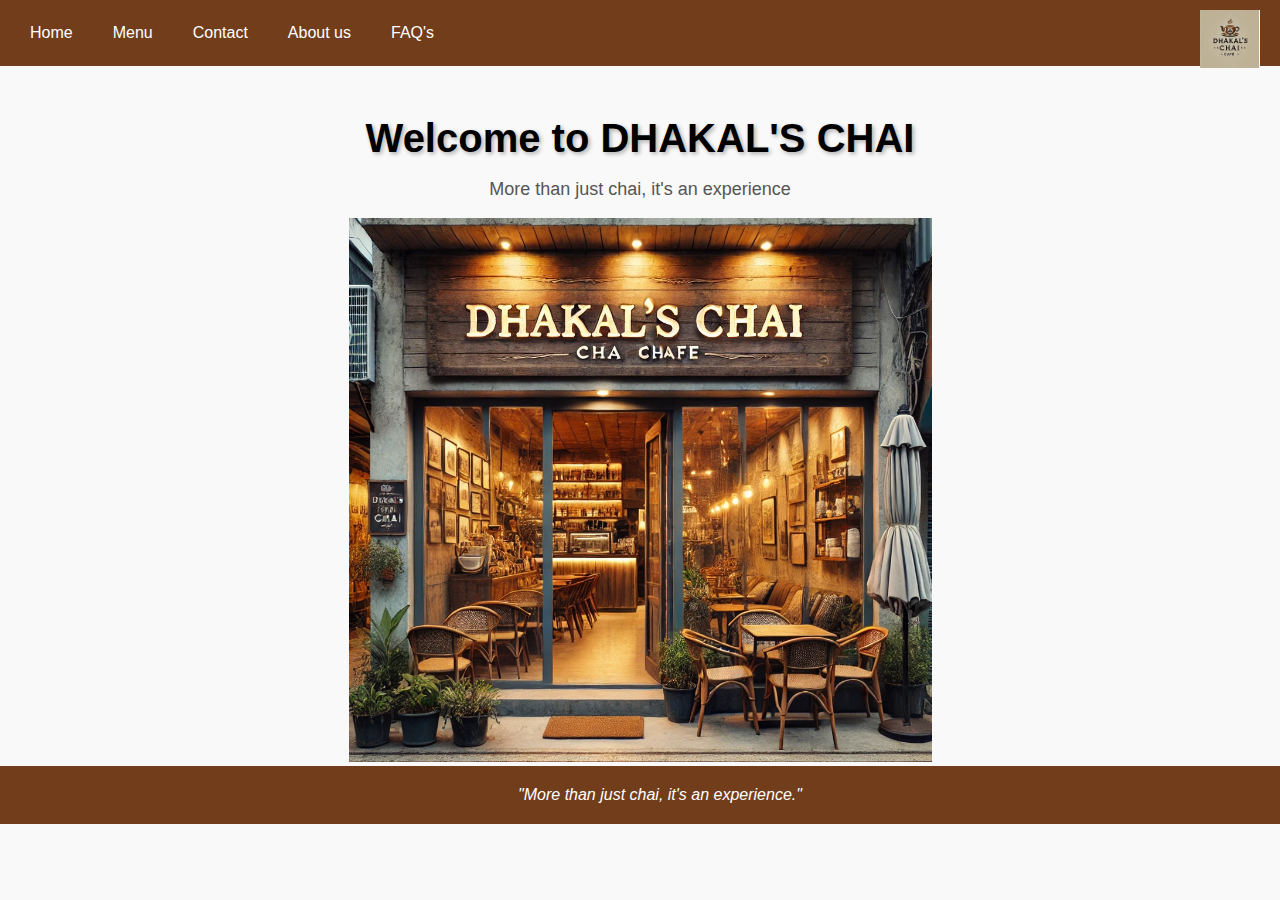
<file: index.html>
<!DOCTYPE html>
<html lang="en">
<head>
    <meta charset="UTF-8">
    <meta name="viewport" content="width=device-width, initial-scale=1.0">
    <title>Dhakal's Chai Cafe</title>
    <link rel="stylesheet" href="style.css"> <!-- Link to the external CSS file -->
</head>
<body>

    <!-- Navigation Bar -->
    <div class="navbar">
        <a href="index.html">Home</a>
        <a href="menu.html">Menu</a>
        <a href="contact.html">Contact</a>
        <a href="aboutus.html">About us</a>
        <a href="faq.html">FAQ's</a>

 <!-- Logo (positioned via CSS) -->
        <div class="logo">
            <img src="logo.png" alt="Dhakal's Chai Logo">
        </div>
    </div>

    <!-- Main Content -->
    <div class="main-content">
        <h1>Welcome to DHAKAL'S CHAI</h1>
        <p>More than just chai, it's an experience</p>

        <img src="store.png">
        </div>
    </div>

    <!-- Footer -->
    <div class="footer">
       <I>"More than just chai, it's an experience."</i>
    </div>

</body>
</html>
</file>
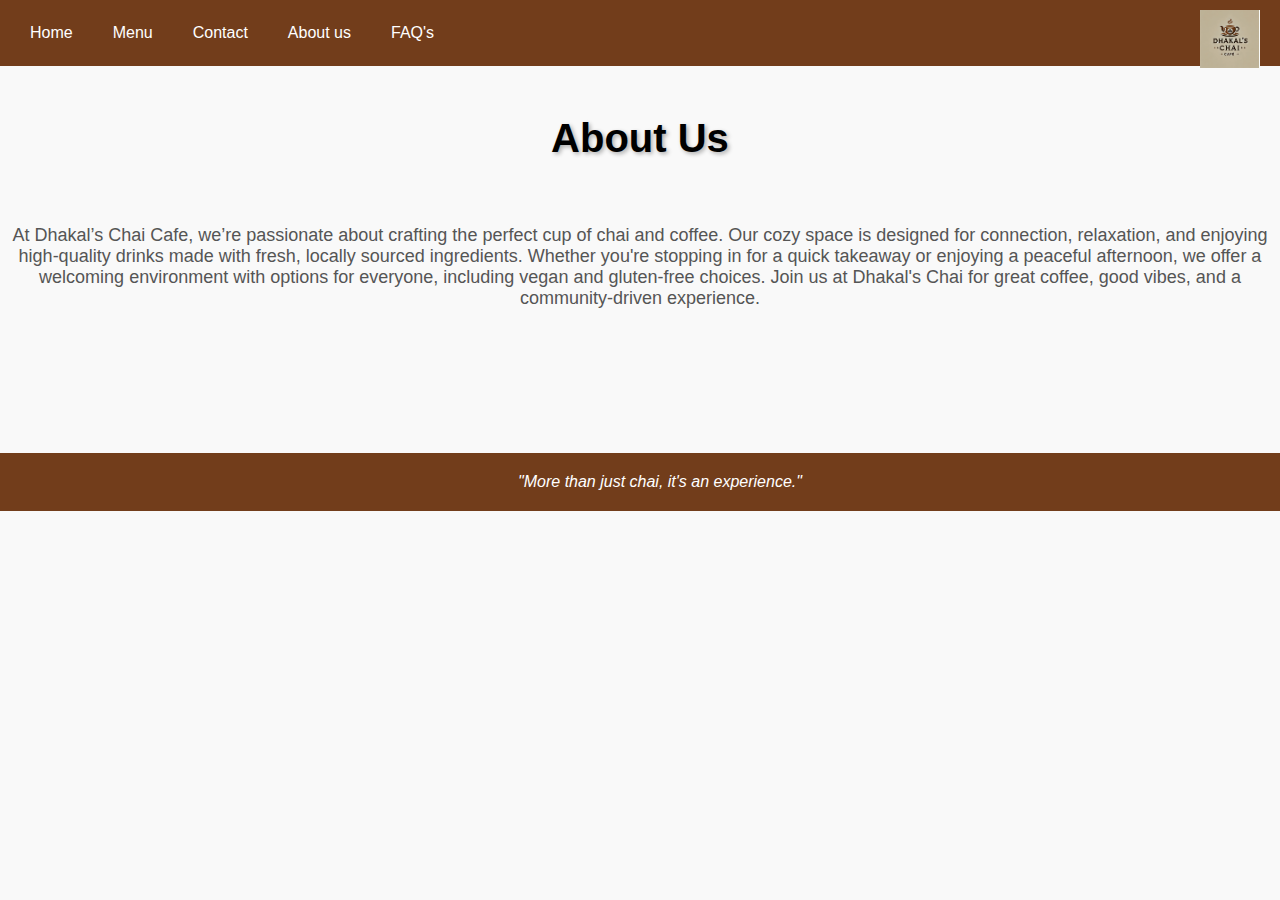
<file: aboutus.html>
<!DOCTYPE html>
<html lang="en">
<head>
    <meta charset="UTF-8">
    <meta name="viewport" content="width=device-width, initial-scale=1.0">
    <title>Dhakal's Chai Cafe</title>
    <link rel="stylesheet" href="style.css"> <!-- Link to the external CSS file -->
</head>
<body>

    <!-- Navigation Bar -->
    <div class="navbar">
        <a href="index.html">Home</a>
        <a href="menu.html">Menu</a>
        <a href="contact.html">Contact</a>
       <a href="aboutus.html">About us</a>
        <a href="faq.html">FAQ's</a>
 <!-- Logo (positioned via CSS) -->
        <div class="logo">
            <img src="logo.png" alt="Dhakal's Chai Logo">
        </div>
    </div>

    <!-- Main Content -->
    <div class="main-content">
        <h1>About Us</h1><br><br>
<p>At Dhakal’s Chai Cafe, we’re passionate about crafting the perfect cup of chai and coffee. Our cozy space is designed for connection, relaxation, and enjoying high-quality drinks made with fresh, locally sourced ingredients. Whether you're stopping in for a quick takeaway or enjoying a peaceful afternoon, we offer a welcoming environment with options for everyone, including vegan and gluten-free choices. Join us at Dhakal's Chai for great coffee, good vibes, and a community-driven experience.</p>
<br><br><br><br><br><br><br>










        </div>
    </div>

    <!-- Footer -->
    <div class="footer">
       <I>"More than just chai, it's an experience."</i>
    </div>

</body>
</html>
</file>
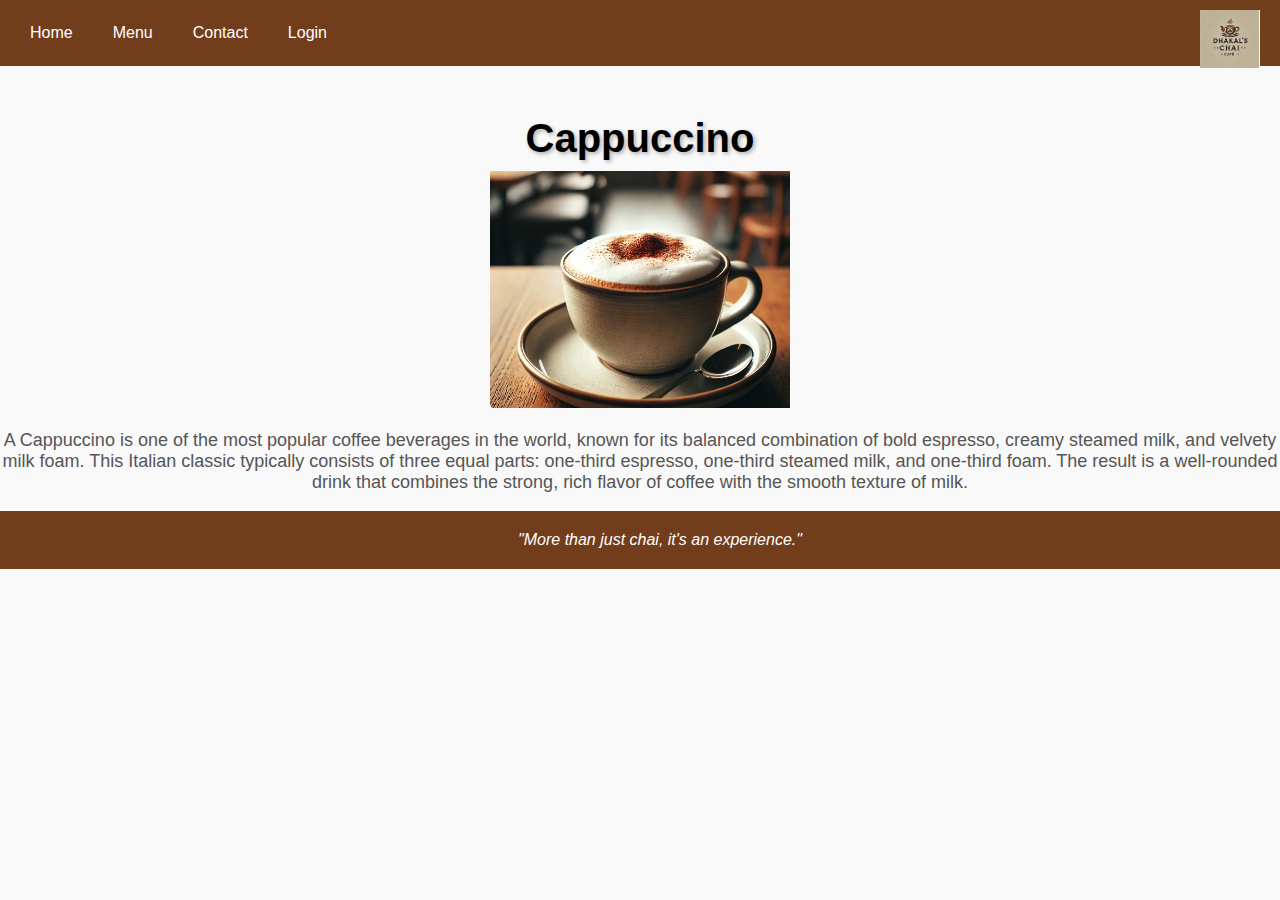
<file: cappuccino.html>
<!DOCTYPE html>
<html lang="en">
<head>
    <meta charset="UTF-8">
    <meta name="viewport" content="width=device-width, initial-scale=1.0">
    <title>Dhakal's Chai Cafe</title>
    <link rel="stylesheet" href="style.css"> <!-- Link to the external CSS file -->


</head>
<body>

    <!-- Navigation Bar -->
    <div class="navbar">
        <a href="index.html">Home</a>
        <a href="menu.html">Menu</a>
        <a href="contact.html">Contact</a>
        <a href="login.html">Login</a>
 <!-- Logo (positioned via CSS) -->
        <div class="logo">
            <img src="logo.png" alt="Dhakal's Chai Logo">
        </div>
    </div>

    <!-- Main Content -->
    <div class="main-content">
        <h1>Cappuccino</h1>
<img src="cappuccino.png" alt="Cappuccino Image" style="width: 300px;">
        <p>A Cappuccino is one of the most popular coffee beverages in the world, known for its balanced combination of bold espresso, creamy steamed milk, and velvety milk foam. This Italian classic typically consists of three equal parts: one-third espresso, one-third steamed milk, and one-third foam. The result is a well-rounded drink that combines the strong, rich flavor of coffee with the smooth texture of milk.</p>            
        
    </div>

    <!-- Footer -->
    <div class="footer">
       <I>"More than just chai, it's an experience."</i>
    </div>

</body>
</html>
</file>
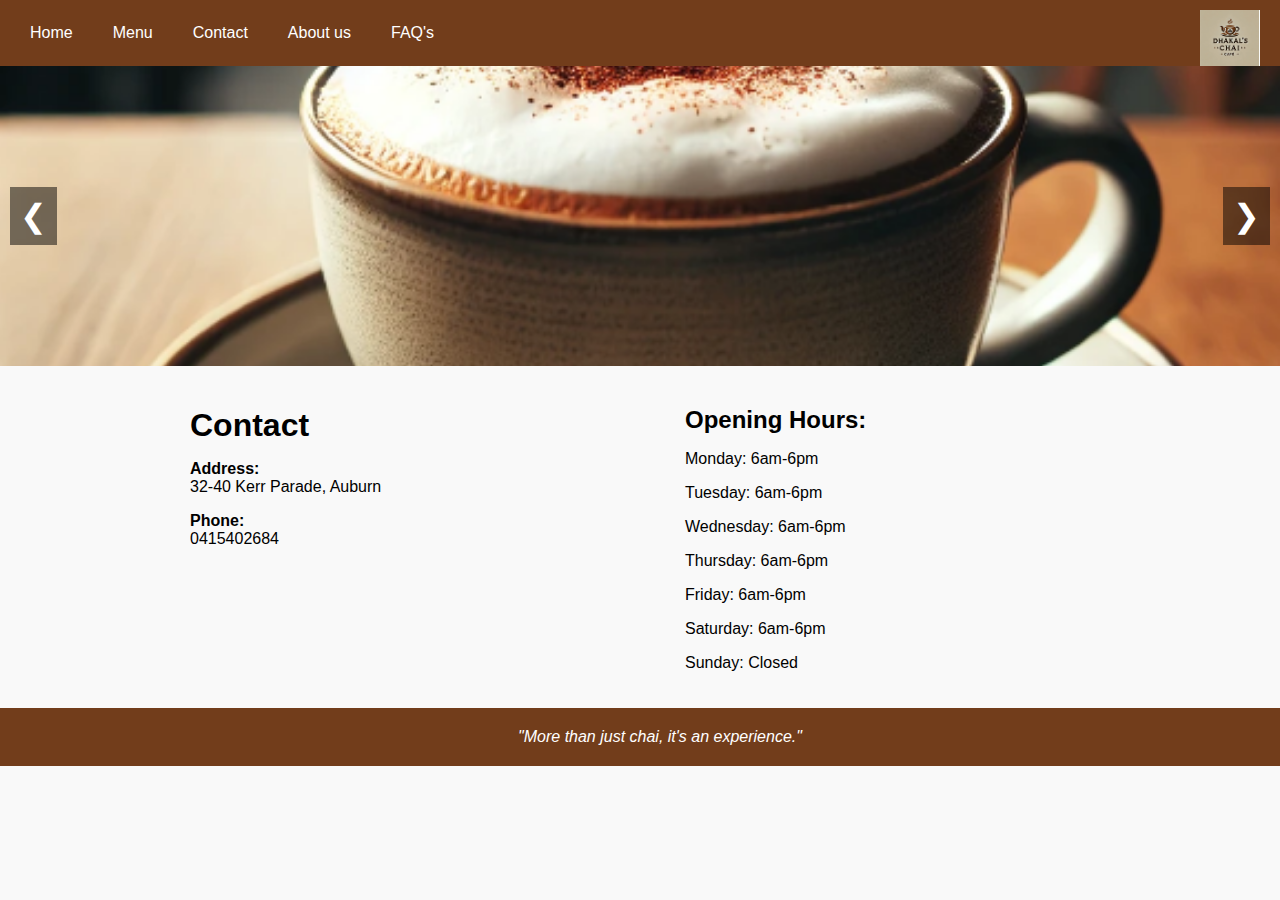
<file: contact.html>
<!DOCTYPE html>
<html lang="en">
<head>
    <meta charset="UTF-8">
    <meta name="viewport" content="width=device-width, initial-scale=1.0">
    <title>Contact - Dhakal's Chai Cafe</title>
<style>
        /* Flexbox container for left and right alignment */
        .contact-container {
            display: flex;
            justify-content: space-between;
            padding: 20px;
            max-width: 900px;
            margin: 0 auto; /* Center the container */
        }

        /* Left column (contact details) */
        .contact-info {
            width: 45%; /* Adjust the width to split the content */
        }

        /* Right column (opening hours) */
        .opening-hours {
            width: 45%; /* Adjust the width to split the content */
        }

        /* Optional: Add some margin between sections for clarity */
        .contact-info h1, .opening-hours h2 {
            margin-bottom: 10px;
        }


 /* Full-width Slider container */
    .slider {
      position: relative;
      width: 100vw; /* Full viewport width */
      margin: 0 auto;
      overflow: hidden;
      height: 300px; /* Fixed height for the slider */
    }

    /* Slide container */
    .slides {
      display: flex;
      transition: transform 0.5s ease-in-out;
      width: 300%; /* Set to 300% for 3 slides (adjust based on the number of slides) */
    }

    /* Each slide takes full viewport width */
    .slide {
      min-width: 100vw; /* Each slide takes full viewport width */
      box-sizing: border-box;
    }

    /* Force all images to have the same size */
    .slide img {
      width: 100vw; /* Full viewport width */
      height: 300px; /* Fixed height */
      object-fit: cover; /* Ensure the image fits without distortion */
    }

    /* Navigation arrows */
    .prev, .next {
      position: absolute;
      top: 50%;
      transform: translateY(-50%);
      font-size: 2rem;
      color: white;
      padding: 10px;
      background-color: rgba(0, 0, 0, 0.5);
      cursor: pointer;
      z-index: 1;
    }

    .prev {
      left: 10px;
    }

    .next {
      right: 10px;
    }

  


    </style>
    <link rel="stylesheet" href="style.css"> <!-- Link to the external CSS file -->
</head>
<body>

   <!-- Navigation Bar -->
    <div class="navbar">
        <a href="index.html">Home</a>
        <a href="menu.html">Menu</a>
        <a href="contact.html">Contact</a>
        <a href="aboutus.html">About us</a>
        <a href="faq.html">FAQ's</a>
 <!-- Logo (positioned via CSS) -->
        <div class="logo">
            <img src="logo.png" alt="Dhakal's Chai Logo">
        </div>
    </div>


<!-- Slider Section -->
  <div class="slider">
    <div class="slides">
      <!-- Slide 1 -->
      <div class="slide">
        <img src="cappuccino.png" alt="Slide 1">
      </div>
      <!-- Slide 2 -->
      <div class="slide">
        <img src="english.png" alt="Slide 2">
      </div>
      <!-- Slide 3 -->
      <div class="slide">
        <img src="continental.png" alt="Slide 3">
      </div>
    </div>

    <!-- Navigation arrows -->
    <a class="prev" onclick="plusSlides(-1)">&#10094;</a>
    <a class="next" onclick="plusSlides(1)">&#10095;</a>
  </div>



    <!-- Contact Section -->
    <div class="contact-container">
        <div class="contact-info">
            <h1>Contact</h1>
            <p><strong>Address:</strong><br> 32-40 Kerr Parade, Auburn</p>
            <p><strong>Phone:</strong><br> 0415402684</p>
        </div>
        <div class="opening-hours">
            <h2>Opening Hours:</h2>
            <p>Monday: 6am-6pm</p>
            <p>Tuesday: 6am-6pm</p>
            <p>Wednesday: 6am-6pm</p>
            <p>Thursday: 6am-6pm</p>
            <p>Friday: 6am-6pm</p>
            <p>Saturday: 6am-6pm</p>
            <p>Sunday: Closed</p>
        </div>
    </div>


 <!-- Footer -->
    <div class="footer">
       <I>"More than just chai, it's an experience."</i>
    </div>


  <!-- JavaScript -->
  <script src="slider.js"></script>

</body>
</html>
</file>
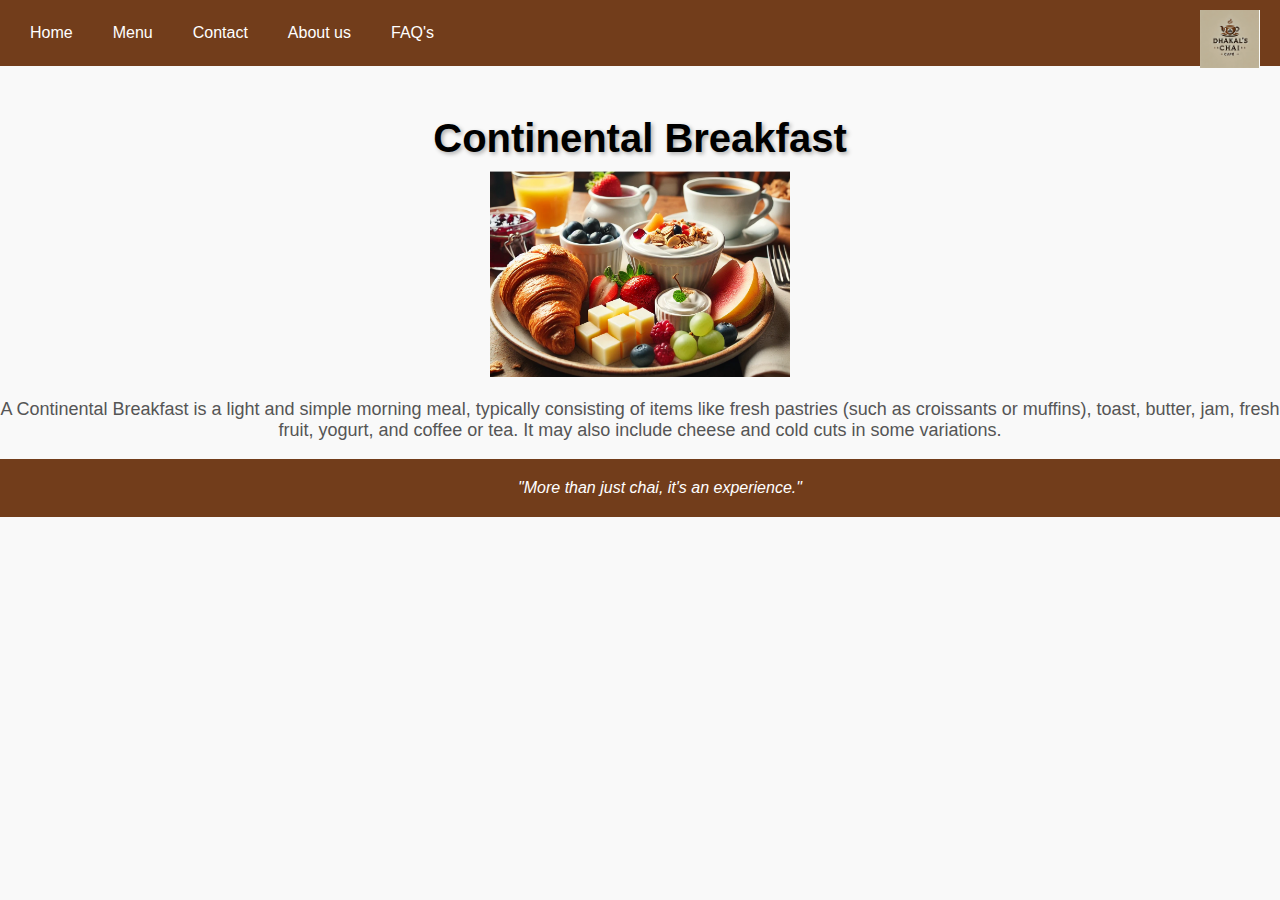
<file: continental.html>
<!DOCTYPE html>
<html lang="en">
<head>
    <meta charset="UTF-8">
    <meta name="viewport" content="width=device-width, initial-scale=1.0">
    <title>Dhakal's Chai Cafe</title>
    <link rel="stylesheet" href="style.css"> <!-- Link to the external CSS file -->


</head>
<body>

    <!-- Navigation Bar -->
    <div class="navbar">
        <a href="index.html">Home</a>
        <a href="menu.html">Menu</a>
        <a href="contact.html">Contact</a>
   <a href="aboutus.html">About us</a>
        <a href="faq.html">FAQ's</a>
 <!-- Logo (positioned via CSS) -->
        <div class="logo">
            <img src="logo.png" alt="Dhakal's Chai Logo">
        </div>
    </div>

    <!-- Main Content -->
    <div class="main-content">
        <h1>Continental Breakfast</h1>
<img src="continental.png" alt="Continental Breakfast Image" style="width: 300px;">
        <p>A Continental Breakfast is a light and simple morning meal, typically consisting of items like fresh pastries (such as croissants or muffins), toast, butter, jam, fresh fruit, yogurt, and coffee or tea. It may also include cheese and cold cuts in some variations.</p>            
        
    </div>

    <!-- Footer -->
    <div class="footer">
       <I>"More than just chai, it's an experience."</i>
    </div>

</body>
</html>
</file>
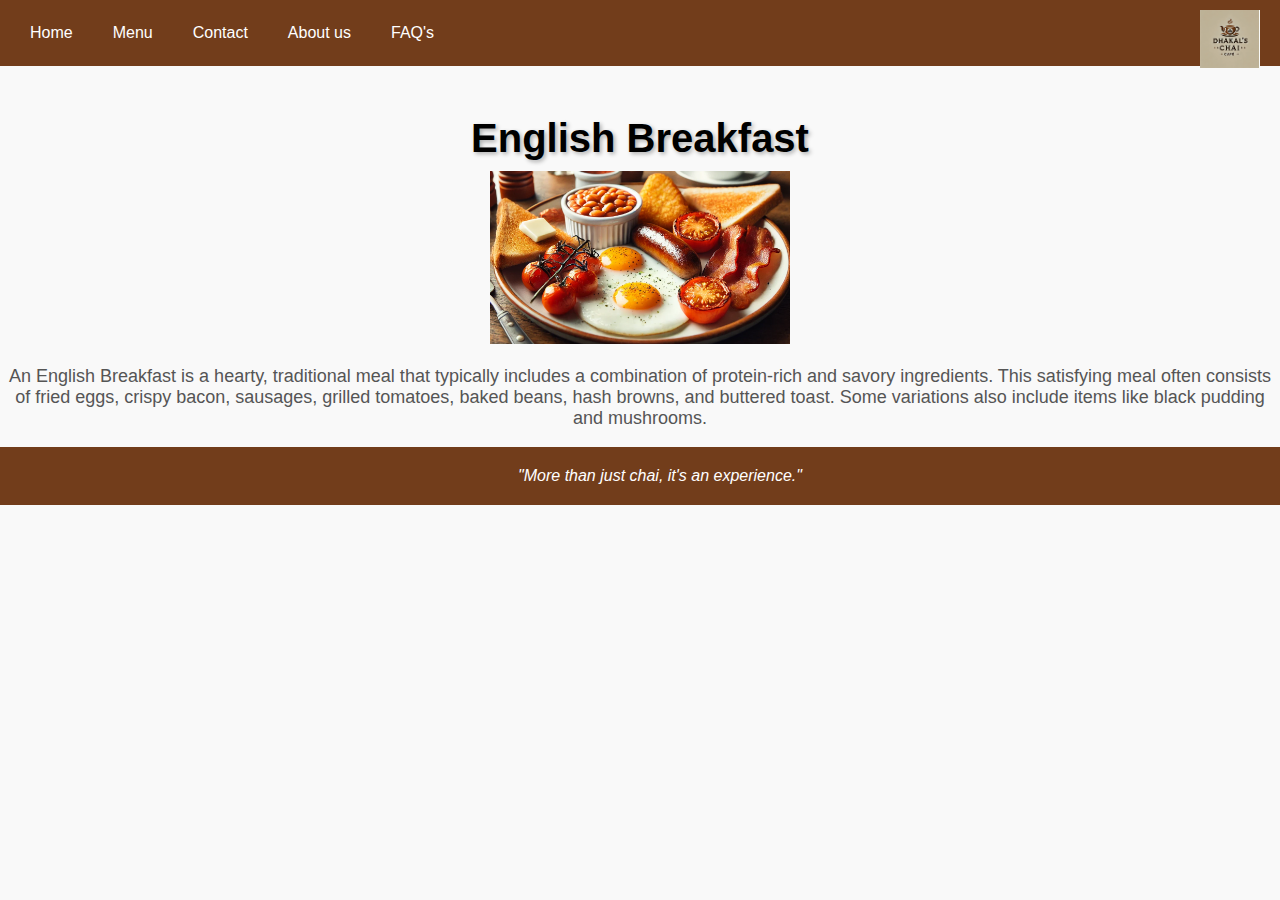
<file: english.html>
<!DOCTYPE html>
<html lang="en">
<head>
    <meta charset="UTF-8">
    <meta name="viewport" content="width=device-width, initial-scale=1.0">
    <title>Dhakal's Chai Cafe</title>
    <link rel="stylesheet" href="style.css"> <!-- Link to the external CSS file -->


</head>
<body>

    <!-- Navigation Bar -->
    <div class="navbar">
        <a href="index.html">Home</a>
        <a href="menu.html">Menu</a>
        <a href="contact.html">Contact</a>
        <a href="aboutus.html">About us</a>
        <a href="faq.html">FAQ's</a>
 <!-- Logo (positioned via CSS) -->
        <div class="logo">
            <img src="logo.png" alt="Dhakal's Chai Logo">
        </div>
    </div>

    <!-- Main Content -->
    <div class="main-content">
        <h1>English Breakfast</h1>
<img src="english.png" alt="English Breakfast Image" style="width: 300px;">
        <p>An English Breakfast is a hearty, traditional meal that typically includes a combination of protein-rich and savory ingredients. This satisfying meal often consists of fried eggs, crispy bacon, sausages, grilled tomatoes, baked beans, hash browns, and buttered toast. Some variations also include items like black pudding and mushrooms.</p>            
        
    </div>

    <!-- Footer -->
    <div class="footer">
       <I>"More than just chai, it's an experience."</i>
    </div>

</body>
</html>
</file>
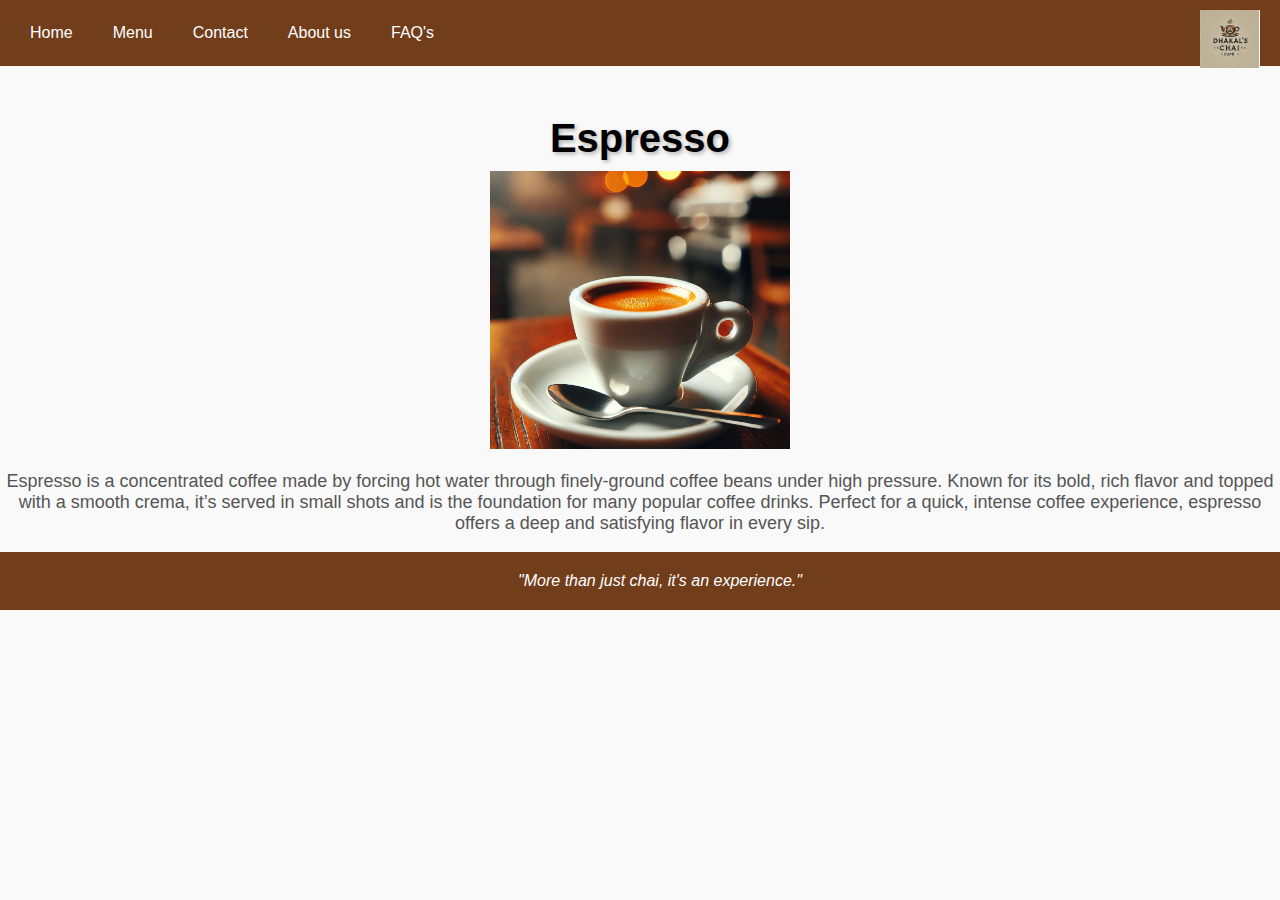
<file: espresso.html>
<!DOCTYPE html>
<html lang="en">
<head>
    <meta charset="UTF-8">
    <meta name="viewport" content="width=device-width, initial-scale=1.0">
    <title>Dhakal's Chai Cafe</title>
    <link rel="stylesheet" href="style.css"> <!-- Link to the external CSS file -->


</head>
<body>

    <!-- Navigation Bar -->
    <div class="navbar">
        <a href="index.html">Home</a>
        <a href="menu.html">Menu</a>
        <a href="contact.html">Contact</a>
       <a href="aboutus.html">About us</a>
        <a href="faq.html">FAQ's</a>
 <!-- Logo (positioned via CSS) -->
        <div class="logo">
            <img src="logo.png" alt="Dhakal's Chai Logo">
        </div>
    </div>

    <!-- Main Content -->
    <div class="main-content">
        <h1>Espresso</h1>
<img src="espresso.png" alt="Espresso Image" style="width: 300px;">
        <p>Espresso is a concentrated coffee made by forcing hot water through finely-ground coffee beans under high pressure. Known for its bold, rich flavor and topped with a smooth crema, it’s served in small shots and is the foundation for many popular coffee drinks. Perfect for a quick, intense coffee experience, espresso offers a deep and satisfying flavor in every sip.</p>            
        
    </div>

    <!-- Footer -->
    <div class="footer">
       <I>"More than just chai, it's an experience."</i>
    </div>

</body>
</html>
</file>
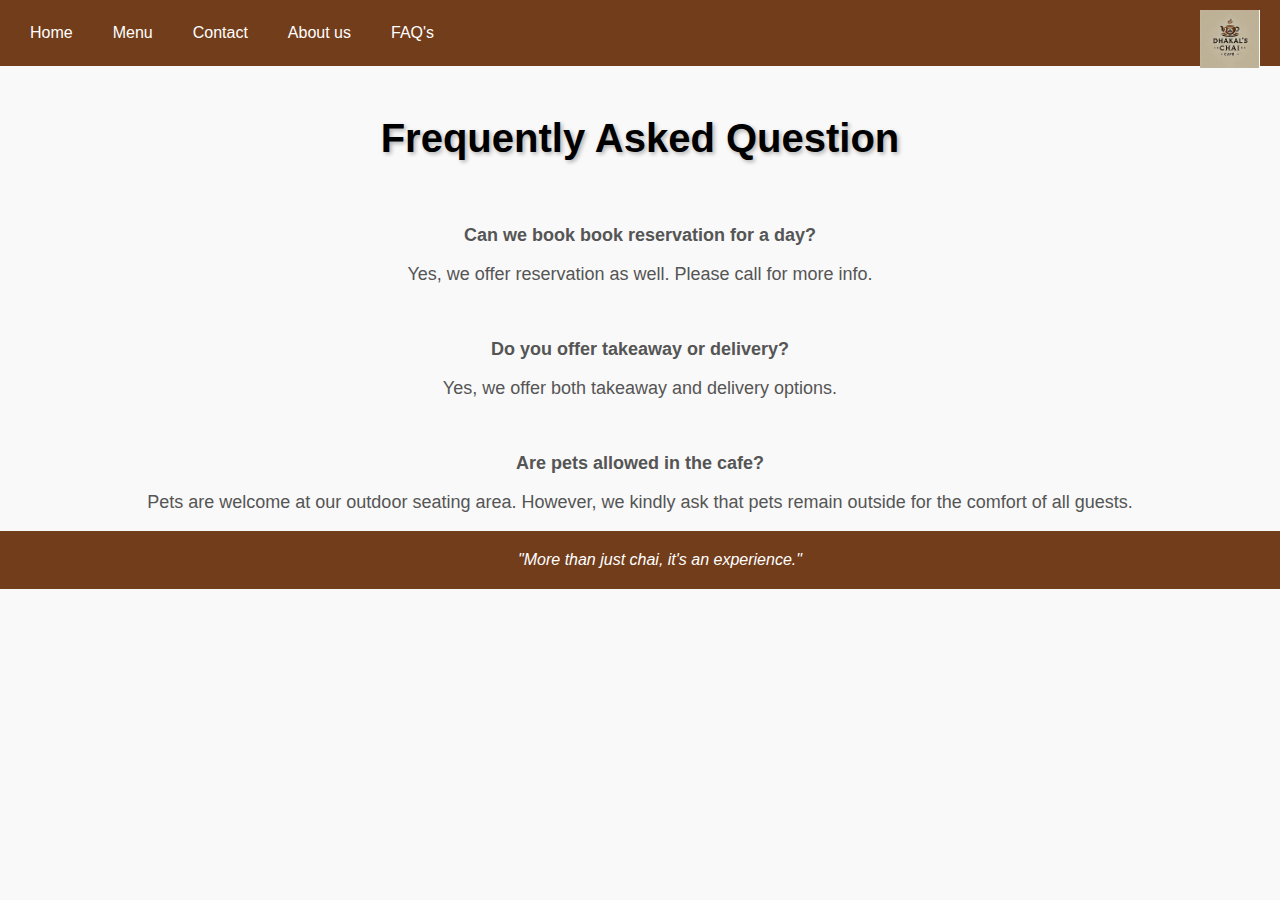
<file: faq.html>
<!DOCTYPE html>
<html lang="en">
<head>
    <meta charset="UTF-8">
    <meta name="viewport" content="width=device-width, initial-scale=1.0">
    <title>Dhakal's Chai Cafe</title>
    <link rel="stylesheet" href="style.css"> <!-- Link to the external CSS file -->
</head>
<body>

    <!-- Navigation Bar -->
    <div class="navbar">
        <a href="index.html">Home</a>
        <a href="menu.html">Menu</a>
        <a href="contact.html">Contact</a>
       <a href="aboutus.html">About us</a>
        <a href="faq.html">FAQ's</a>
 <!-- Logo (positioned via CSS) -->
        <div class="logo">
            <img src="logo.png" alt="Dhakal's Chai Logo">
        </div>
    </div>

    <!-- Main Content -->
    <div class="main-content">
        <h1>Frequently Asked Question</h1><br><br>
        <strong><p>Can we book book reservation for a day?</p></strong>
<p>Yes, we offer reservation as well. Please call for more info.</p><br>

<strong><p> Do you offer takeaway or delivery?</p></strong>
<p>Yes, we offer both takeaway and delivery options.</p><br>

<strong><p>Are pets allowed in the cafe?</p></strong>
<p>Pets are welcome at our outdoor seating area. However, we kindly ask that pets remain outside for the comfort of all guests.</p></strong>


        </div>
    </div>

    <!-- Footer -->
    <div class="footer">
       <I>"More than just chai, it's an experience."</i>
    </div>

</body>
</html>
</file>
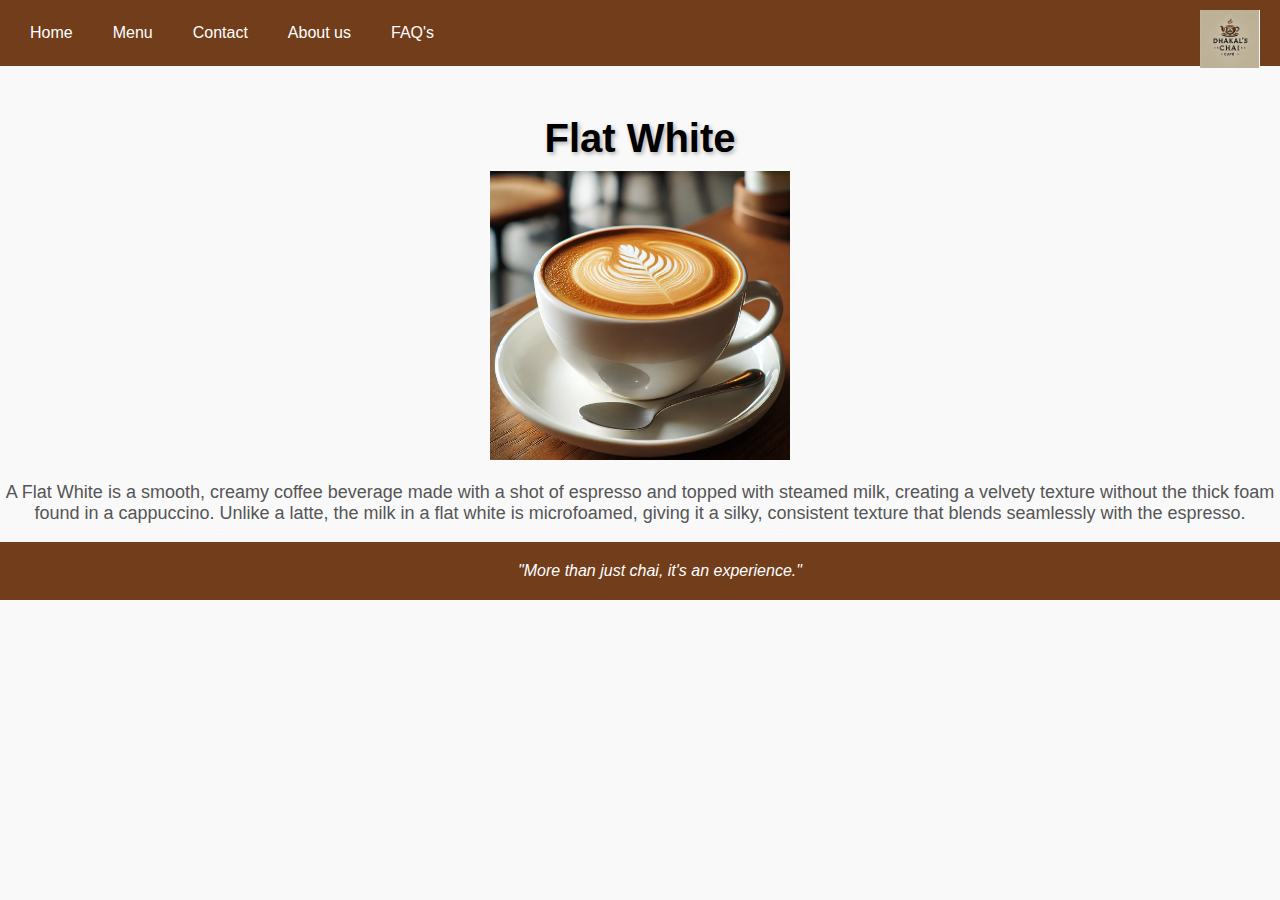
<file: flatwhite.html>
<!DOCTYPE html>
<html lang="en">
<head>
    <meta charset="UTF-8">
    <meta name="viewport" content="width=device-width, initial-scale=1.0">
    <title>Dhakal's Chai Cafe</title>
    <link rel="stylesheet" href="style.css"> <!-- Link to the external CSS file -->


</head>
<body>

    <!-- Navigation Bar -->
    <div class="navbar">
        <a href="index.html">Home</a>
        <a href="menu.html">Menu</a>
        <a href="contact.html">Contact</a>
        <a href="aboutus.html">About us</a>
        <a href="faq.html">FAQ's</a>
 <!-- Logo (positioned via CSS) -->
        <div class="logo">
            <img src="logo.png" alt="Dhakal's Chai Logo">
        </div>
    </div>

    <!-- Main Content -->
    <div class="main-content">
        <h1>Flat White</h1>
<img src="flatwhite.png" alt="Flat White Image" style="width: 300px;">
        <p>A Flat White is a smooth, creamy coffee beverage made with a shot of espresso and topped with steamed milk, creating a velvety texture without the thick foam found in a cappuccino. Unlike a latte, the milk in a flat white is microfoamed, giving it a silky, consistent texture that blends seamlessly with the espresso.</p>            
        
    </div>

    <!-- Footer -->
    <div class="footer">
       <I>"More than just chai, it's an experience."</i>
    </div>

</body>
</html>
</file>
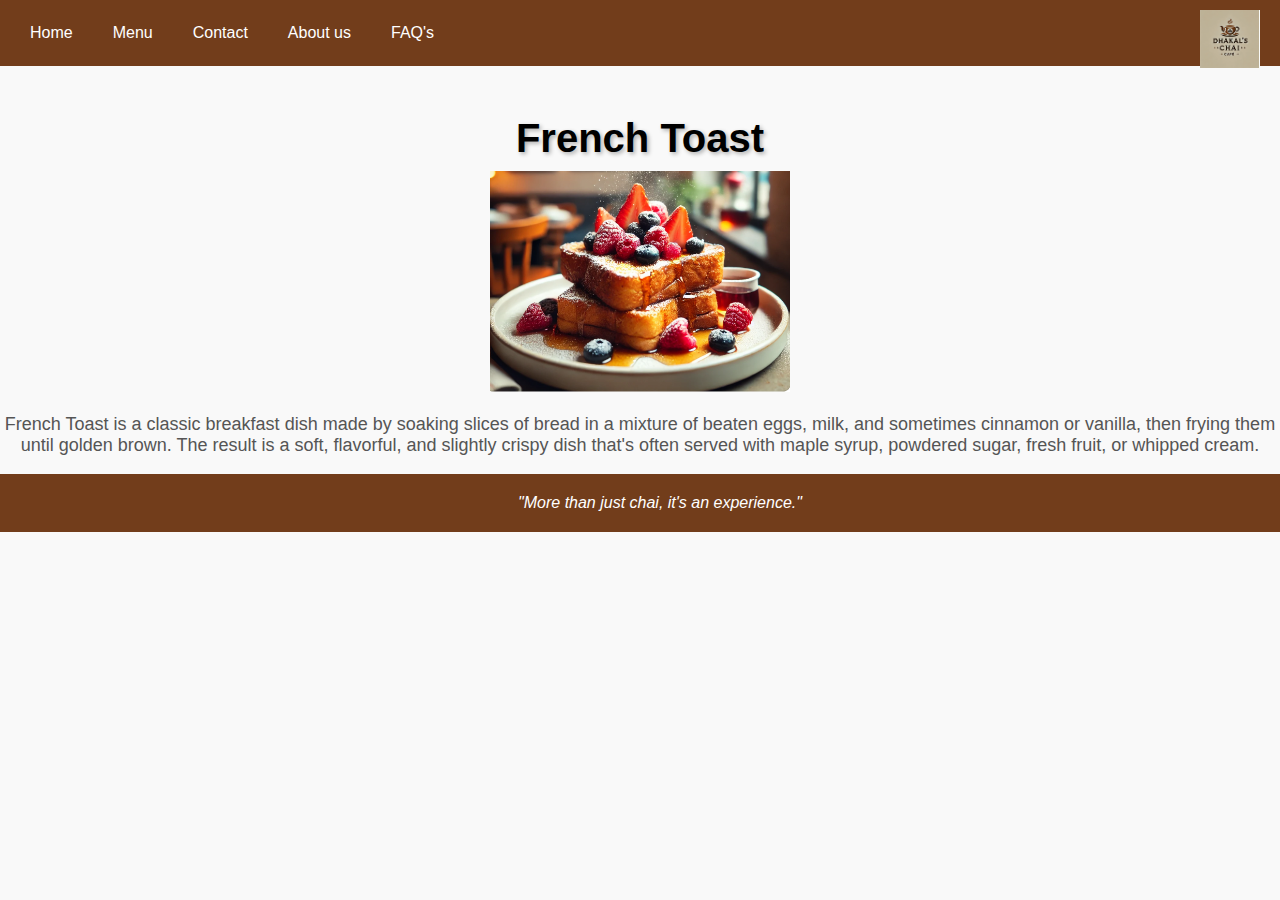
<file: french.html>
<!DOCTYPE html>
<html lang="en">
<head>
    <meta charset="UTF-8">
    <meta name="viewport" content="width=device-width, initial-scale=1.0">
    <title>Dhakal's Chai Cafe</title>
    <link rel="stylesheet" href="style.css"> <!-- Link to the external CSS file -->


</head>
<body>

    <!-- Navigation Bar -->
    <div class="navbar">
        <a href="index.html">Home</a>
        <a href="menu.html">Menu</a>
        <a href="contact.html">Contact</a>
          <a href="aboutus.html">About us</a>
        <a href="faq.html">FAQ's</a>
 <!-- Logo (positioned via CSS) -->
        <div class="logo">
            <img src="logo.png" alt="Dhakal's Chai Logo">
        </div>
    </div>

    <!-- Main Content -->
    <div class="main-content">
        <h1>French Toast</h1>
<img src="french.png" alt="French Toast Image" style="width: 300px;">
        <p>French Toast is a classic breakfast dish made by soaking slices of bread in a mixture of beaten eggs, milk, and sometimes cinnamon or vanilla, then frying them until golden brown. The result is a soft, flavorful, and slightly crispy dish that's often served with maple syrup, powdered sugar, fresh fruit, or whipped cream.</p>            
        
    </div>

    <!-- Footer -->
    <div class="footer">
       <I>"More than just chai, it's an experience."</i>
    </div>

</body>
</html>
</file>
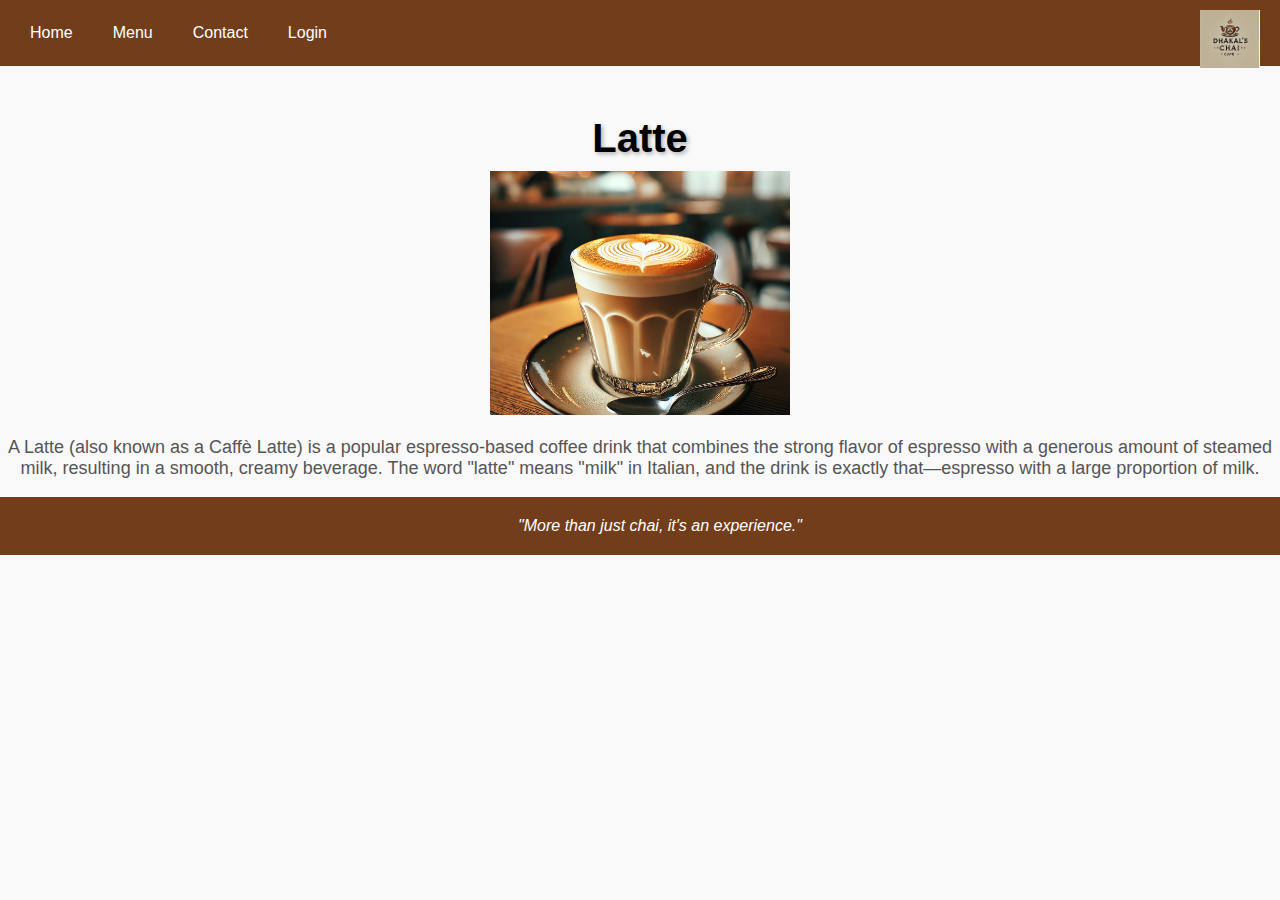
<file: latte.html>
<!DOCTYPE html>
<html lang="en">
<head>
    <meta charset="UTF-8">
    <meta name="viewport" content="width=device-width, initial-scale=1.0">
    <title>Dhakal's Chai Cafe</title>
    <link rel="stylesheet" href="style.css"> <!-- Link to the external CSS file -->


</head>
<body>

    <!-- Navigation Bar -->
    <div class="navbar">
        <a href="index.html">Home</a>
        <a href="menu.html">Menu</a>
        <a href="contact.html">Contact</a>
        <a href="login.html">Login</a>
 <!-- Logo (positioned via CSS) -->
        <div class="logo">
            <img src="logo.png" alt="Dhakal's Chai Logo">
        </div>
    </div>

    <!-- Main Content -->
    <div class="main-content">
        <h1>Latte</h1>
<img src="latte.png" alt="Latte Image" style="width: 300px;">
        <p>A Latte (also known as a Caffè Latte) is a popular espresso-based coffee drink that combines the strong flavor of espresso with a generous amount of steamed milk, resulting in a smooth, creamy beverage. The word "latte" means "milk" in Italian, and the drink is exactly that—espresso with a large proportion of milk.</p>            
        
    </div>

    <!-- Footer -->
    <div class="footer">
       <I>"More than just chai, it's an experience."</i>
    </div>

</body>
</html>
</file>
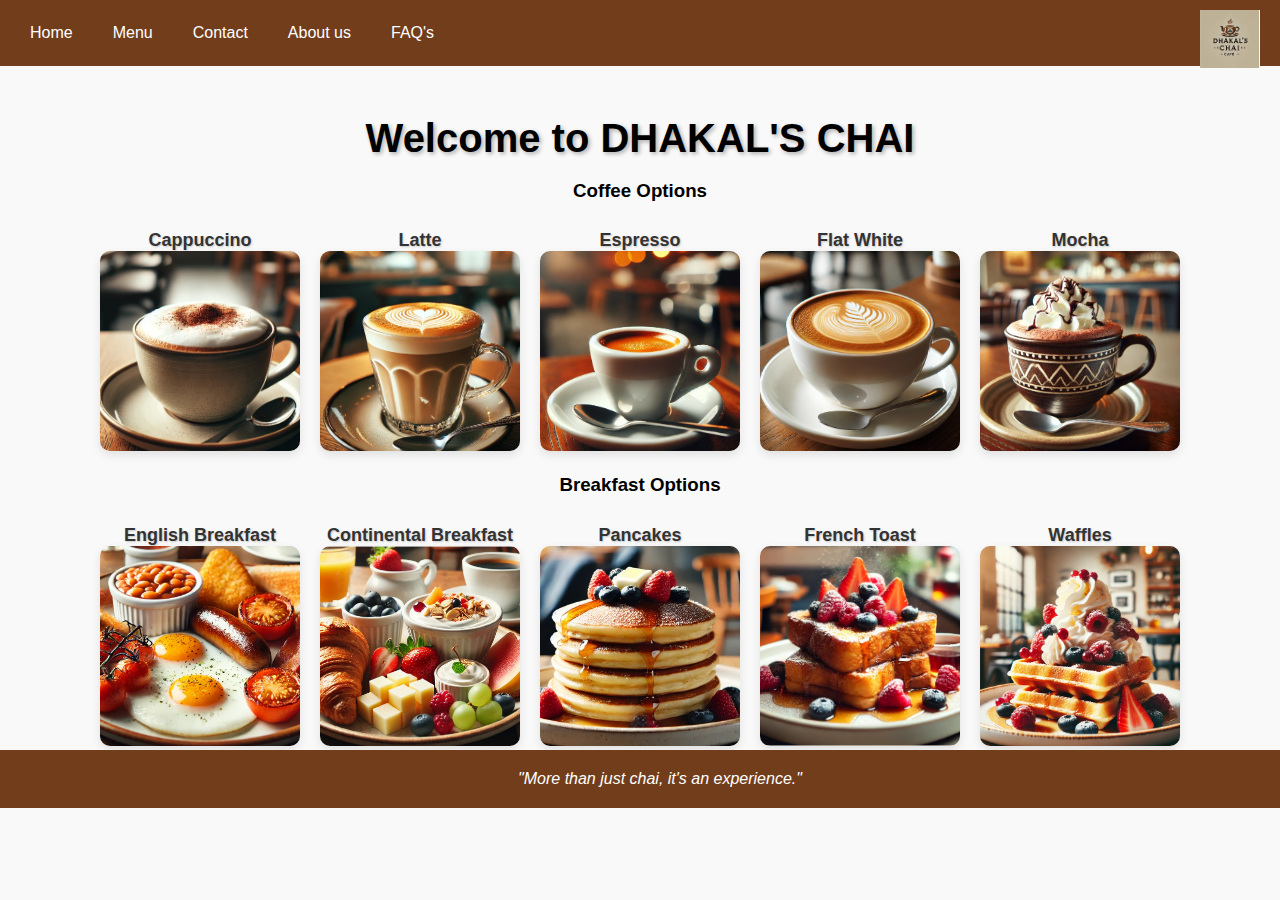
<file: menu.html>
<!DOCTYPE html>
<html lang="en">
<head>
    <meta charset="UTF-8">
    <meta name="viewport" content="width=device-width, initial-scale=1.0">
    <title>Dhakal's Chai Cafe</title>
    <link rel="stylesheet" href="style.css">
<link rel="stylesheet" href="menu.css"> <!-- Linking the external CSS file -->
</head>
<body>

    <!-- Navigation Bar -->
    <div class="navbar">
        <a href="index.html">Home</a>
        <a href="menu.html">Menu</a>
        <a href="contact.html">Contact</a>
          <a href="aboutus.html">About us</a>
        <a href="faq.html">FAQ's</a> 
        <!-- Logo (positioned via CSS) -->
        <div class="logo">
            <img src="logo.png" alt="Dhakal's Chai Logo">
        </div>
    </div>

    <!-- Main Content -->
    <div class="main-content">
        <h1>Welcome to DHAKAL'S CHAI</h1>
        <h3>Coffee Options</h3>
        <!-- Coffee Options using Flexbox -->
        <div class="gallery">
            <div class="gallery-item">
                <a href="cappuccino.html">Cappuccino</a>
                <img src="cappuccino.png" alt="Cappuccino">
            </div>
            <div class="gallery-item">
                <a href="latte.html">Latte</a>
                <img src="latte.png" alt="Latte">
            </div>
            <div class="gallery-item">
                <a href="espresso.html">Espresso</a>
                <img src="espresso.png" alt="Espresso">
            </div>
            <div class="gallery-item">
                <a href="flatwhite.html">Flat White</a>
                <img src="flatwhite.png" alt="Flat White">
            </div>
            <div class="gallery-item">
                <a href="mocha.html">Mocha</a>
                <img src="mocha.png" alt="Mocha">
            </div>
        </div>

        <h3>Breakfast Options</h3>
        <!-- Breakfast Options using Flexbox -->
        <div class="gallery">
            <div class="gallery-item">
                <a href="english.html">English Breakfast</a>
                <img src="english.png" alt="English Breakfast">
            </div>
            <div class="gallery-item">
                <a href="continental.html">Continental Breakfast</a>
                <img src="continental.png" alt="Continental Breakfast">
            </div>
            <div class="gallery-item">
                <a href="pancakes.html">Pancakes</a>
                <img src="pancakes.png" alt="Pancakes">
            </div>
            <div class="gallery-item">
                <a href="french.html">French Toast</a>
                <img src="french.png" alt="French Toast">
            </div>
            <div class="gallery-item">
                <a href="waffles.html">Waffles</a>
                <img src="waffles.png" alt="Waffles">
            </div>
        </div>
    </div>

    <!-- Footer -->
    <div class="footer">
        <i>"More than just chai, it's an experience."</i>
    </div>

</body>
</html>
</file>
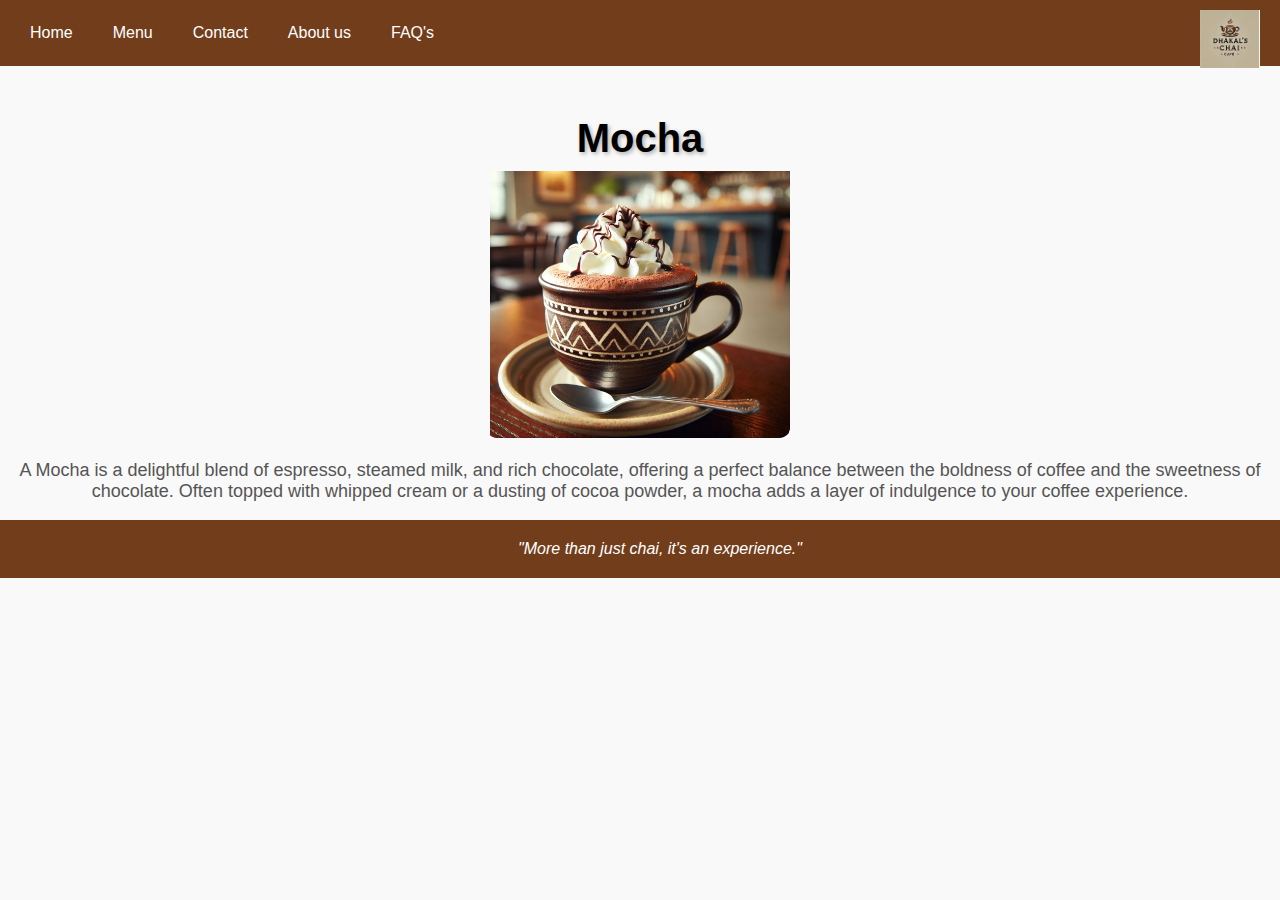
<file: mocha.html>
<!DOCTYPE html>
<html lang="en">
<head>
    <meta charset="UTF-8">
    <meta name="viewport" content="width=device-width, initial-scale=1.0">
    <title>Dhakal's Chai Cafe</title>
    <link rel="stylesheet" href="style.css"> <!-- Link to the external CSS file -->


</head>
<body>

    <!-- Navigation Bar -->
    <div class="navbar">
        <a href="index.html">Home</a>
        <a href="menu.html">Menu</a>
        <a href="contact.html">Contact</a>
      <a href="aboutus.html">About us</a>
        <a href="faq.html">FAQ's</a>
 <!-- Logo (positioned via CSS) -->
        <div class="logo">
            <img src="logo.png" alt="Dhakal's Chai Logo">
        </div>
    </div>

    <!-- Main Content -->
    <div class="main-content">
        <h1>Mocha</h1>
<img src="mocha.png" alt="Mocha Image" style="width: 300px;">
        <p>A Mocha is a delightful blend of espresso, steamed milk, and rich chocolate, offering a perfect balance between the boldness of coffee and the sweetness of chocolate. Often topped with whipped cream or a dusting of cocoa powder, a mocha adds a layer of indulgence to your coffee experience.</p>            
        
    </div>

    <!-- Footer -->
    <div class="footer">
       <I>"More than just chai, it's an experience."</i>
    </div>

</body>
</html>
</file>
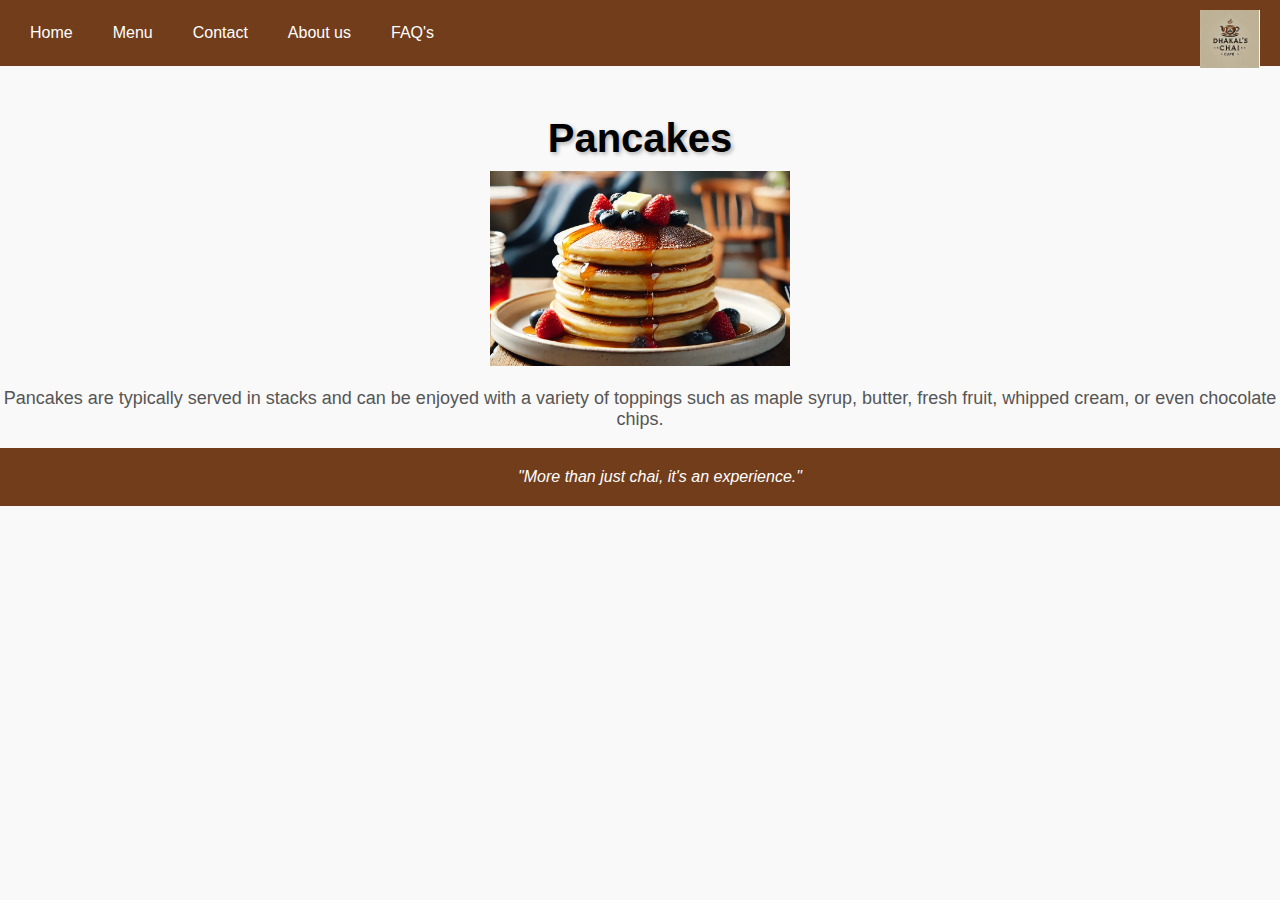
<file: pancakes.html>
<!DOCTYPE html>
<html lang="en">
<head>
    <meta charset="UTF-8">
    <meta name="viewport" content="width=device-width, initial-scale=1.0">
    <title>Dhakal's Chai Cafe</title>
    <link rel="stylesheet" href="style.css"> <!-- Link to the external CSS file -->


</head>
<body>

    <!-- Navigation Bar -->
    <div class="navbar">
        <a href="index.html">Home</a>
        <a href="menu.html">Menu</a>
        <a href="contact.html">Contact</a>
          <a href="aboutus.html">About us</a>
        <a href="faq.html">FAQ's</a>
 <!-- Logo (positioned via CSS) -->
        <div class="logo">
            <img src="logo.png" alt="Dhakal's Chai Logo">
        </div>
    </div>

    <!-- Main Content -->
    <div class="main-content">
        <h1>Pancakes</h1>
<img src="pancakes.png" alt="Pancakes Image" style="width: 300px;">
        <p>Pancakes are typically served in stacks and can be enjoyed with a variety of toppings such as maple syrup, butter, fresh fruit, whipped cream, or even chocolate chips.</p>            
        
    </div>

    <!-- Footer -->
    <div class="footer">
       <I>"More than just chai, it's an experience."</i>
    </div>

</body>
</html>
</file>
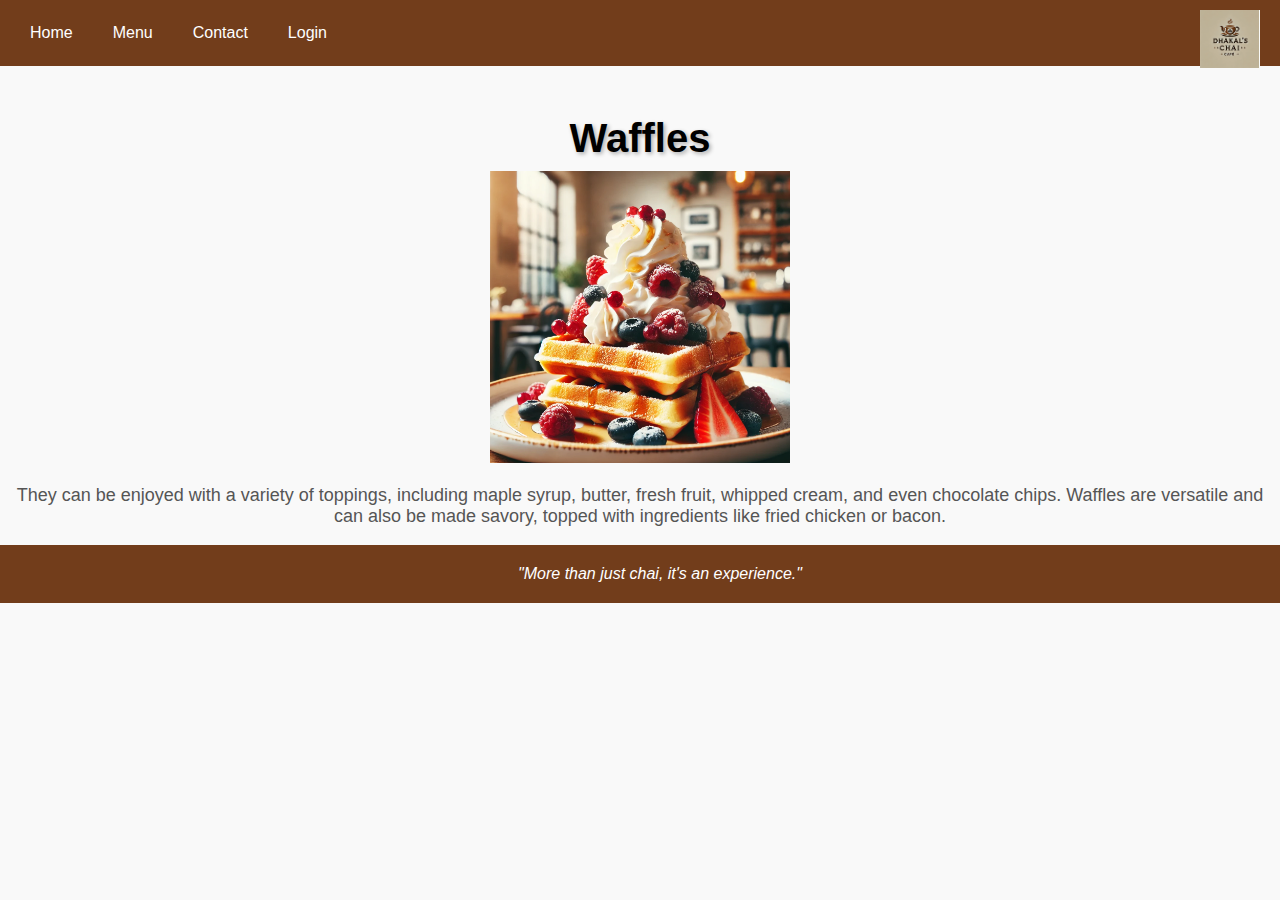
<file: waffles.html>
<!DOCTYPE html>
<html lang="en">
<head>
    <meta charset="UTF-8">
    <meta name="viewport" content="width=device-width, initial-scale=1.0">
    <title>Dhakal's Chai Cafe</title>
    <link rel="stylesheet" href="style.css"> <!-- Link to the external CSS file -->


</head>
<body>

    <!-- Navigation Bar -->
    <div class="navbar">
        <a href="index.html">Home</a>
        <a href="menu.html">Menu</a>
        <a href="contact.html">Contact</a>
        <a href="login.html">Login</a>
 <!-- Logo (positioned via CSS) -->
        <div class="logo">
            <img src="logo.png" alt="Dhakal's Chai Logo">
        </div>
    </div>

    <!-- Main Content -->
    <div class="main-content">
        <h1>Waffles</h1>
<img src="waffles.png" alt="Waffles Image" style="width: 300px;">
        <p>They can be enjoyed with a variety of toppings, including maple syrup, butter, fresh fruit, whipped cream, and even chocolate chips. Waffles are versatile and can also be made savory, topped with ingredients like fried chicken or bacon.</p>            
        
    </div>

    <!-- Footer -->
    <div class="footer">
       <I>"More than just chai, it's an experience."</i>
    </div>

</body>
</html>
</file>
<file: style.css>
/* Background and body styles */
body {
    font-family: Arial, sans-serif;
    margin: 0;
    padding: 0;
    background-color: #f9f9f9;
}

/* Logo positioning */
.logo {
    position: absolute;
    top: 10px;
    right: 20px;
}

.logo img {
    width: 60px;
    height: auto;
}

/* Navigation Bar */
.navbar {
    display: flex;
    justify-content: flex-start;
    background-color: #723d1b;
    padding: 10px;
}

.navbar a {
    color: white;
    padding: 14px 20px;
    text-decoration: none;
    text-align: center;
    transition: transform 0.3s ease-in-out, background-color 0.3s ease-in-out; /* Add transition */
}

/* Hover effect for navigation menu */
.navbar a:hover {
    background-color: #5e3215;
    transform: scale(1.1); /* Slightly enlarge the menu item */
    transition: transform 0.3s ease-in-out, background-color 0.3s ease-in-out;
}

/* Main content styles */
.main-content {
    text-align: center;
    margin-top: 50px;
}

/* Animation for slogans */
@keyframes fadeIn {
    from {
        opacity: 0;
    }
    to {
        opacity: 1;
    }
}

.main-content h1 {
    font-size: 40px;
    margin-bottom: 10px;
    text-shadow: 2px 2px 4px rgba(0, 0, 0, 0.3); /* Add subtle text shadow */
    animation: fadeIn 2s ease-in-out; /* Animate slogan to fade in */
}

.main-content p {
    font-size: 18px;
    color: #555;
    animation: fadeIn 3s ease-in-out; /* Animate paragraph to fade in with a delay */
}

/* Member-guest section */
.member-guest {
    display: flex;
    justify-content: center;
    margin-top: 30px;
}

.member-guest div {
    margin: 0 20px;
    text-align: center;
}

.member-guest img {
    width: 150px;
    height: 150px;
}

/* Footer styles */
.footer {
    background-color: #723d1b;
    color: white;
    text-align: center;
    padding: 20px;
    position: relative;
    bottom: 0;
    width: 100%;
}

.footer p {
    margin: 5px;
}
</file>
<file: menu.css>
/* Flexbox layout to display coffee and breakfast options side by side */
.gallery {
    display: flex;
    flex-wrap: wrap;
    justify-content: center; /* Center-align the items */
    gap: 20px; /* Spacing between images */
}

/* Style each image container */
.gallery-item {
    width: 200px; /* Fixed width to ensure uniformity */
    text-align: center;
}

/* Make all images the same fixed size */
.gallery-item img {
    width: 100%;
    height: 200px; /* Fixed height */
    object-fit: cover; /* Ensures the image scales properly to fit the fixed dimensions */
    border-radius: 10px;
    box-shadow: 0px 4px 10px rgba(0, 0, 0, 0.1);
    transition: transform 0.3s ease-in-out, box-shadow 0.3s ease-in-out; /* Add transition for hover */
}

/* Hover effect for images */
.gallery-item img:hover {
    transform: scale(1.05); /* Slight zoom effect */
    box-shadow: 0px 6px 15px rgba(0, 0, 0, 0.2); /* More pronounced shadow on hover */
}

/* Add some style for the links */
.gallery-item a {
    text-decoration: none;
    color: #333;
    font-size: 18px;
    font-weight: bold;
    display: block;
    margin-top: 10px;
    text-shadow: 1px 1px 2px rgba(0, 0, 0, 0.2); /* Text shadow for better readability */
}

/* Hover effect for links */
.gallery-item a:hover {
    color: #ff6600; /* Change link color on hover */
    transition: color 0.3s ease-in-out;
}
</file>
